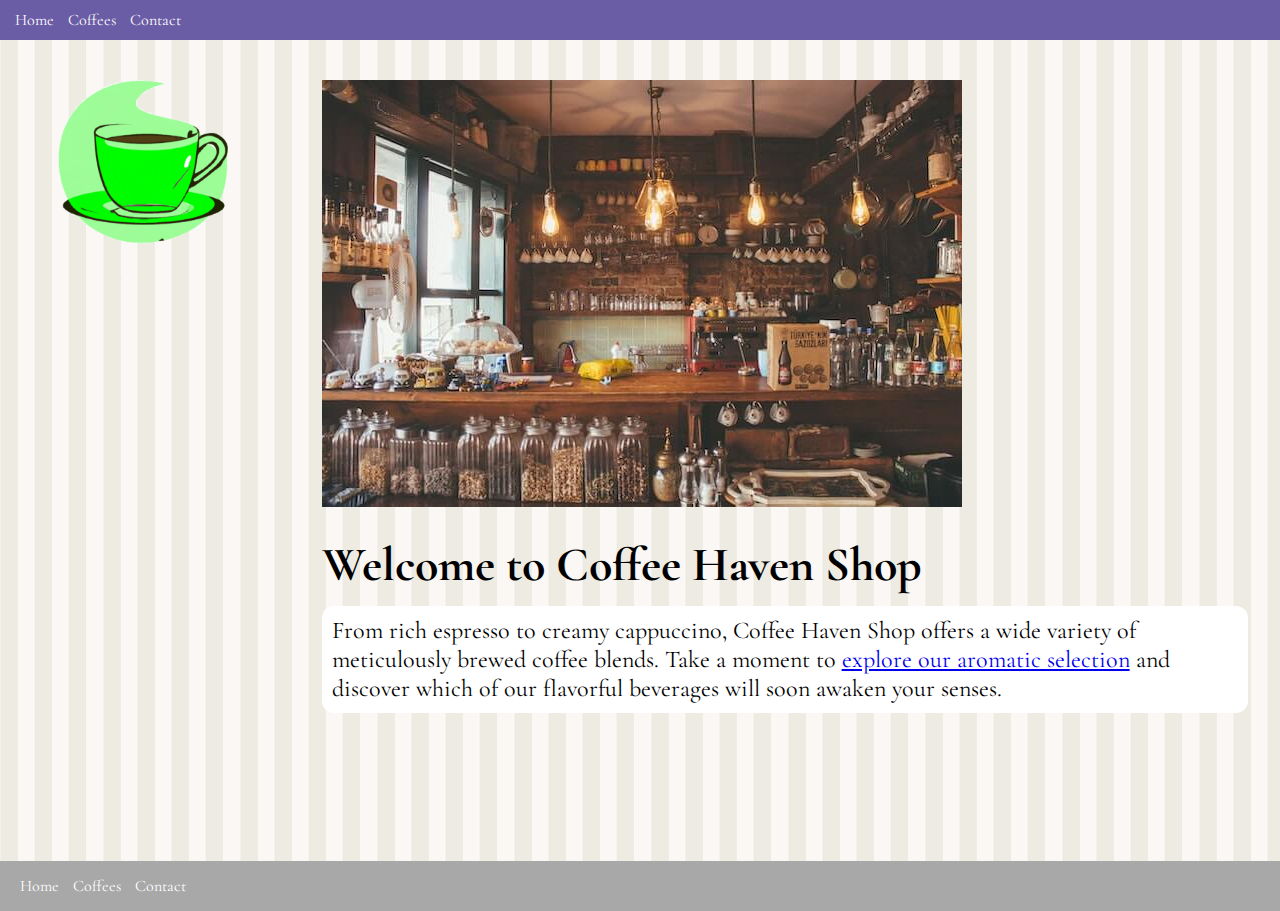
<file: index.html>
<!DOCTYPE html>
<html lang="en">
  <head>
    <meta charset="UTF-8" />
    <meta name="viewport" content="width=device-width, initial-scale=1.0" />
    <title>Home | Coffee Haven Shop</title>
    <link rel="preconnect" href="https://fonts.googleapis.com" />
    <link rel="preconnect" href="https://fonts.gstatic.com" crossorigin />
    <link
      href="https://fonts.googleapis.com/css2?family=Cormorant+Garamond:ital,wght@0,300;0,700;1,300&display=swap"
      rel="stylesheet"
    />
    <link rel="stylesheet" href="styles/site.css" />
    <style>
      h1 {
        font-size: 3em;
        margin-top: 0.5em;
      }

      .logo {
        width: 200px;
        height: 200px;
      }

      .banner {
        max-width: 100%;
      }

      .sub-title {
        background-color: #fff;
        font-size: 1.5em;
        padding: 10px;
        border-radius: 0.5em;
      }
    </style>
  </head>
  <body>
    <header>
      <nav aria-label="Header Links">
        <ul>
          <li><a href="/">Home</a></li>
          <li><a href="coffees.html">Coffees</a></li>
          <li><a href="contact.html">Contact</a></li>
        </ul>
      </nav>
    </header>
    <main>
      <aside>
        <img src="images/logo.png" class="logo" alt="Coffee Haven Shop" />
      </aside>

      <article>
        <img src="images/banner.jpg" class="banner" alt="Coffee Haven Shop" />
        <h1>Welcome to Coffee Haven Shop</h1>
        <p class="sub-title">
          From rich espresso to creamy cappuccino, Coffee Haven Shop offers a
          wide variety of meticulously brewed coffee blends. Take a moment to
          <a href="coffees.html">explore our aromatic selection</a> and discover
          which of our flavorful beverages will soon awaken your senses.
        </p>
      </article>
    </main>

    <footer>
      <nav aria-label="Footer Links">
        <ul>
          <li><a href="/">Home</a></li>
          <li><a href="coffees.html">Coffees</a></li>
          <li><a href="contact.html">Contact</a></li>
        </ul>
      </nav>
    </footer>
  </body>
</html>
</file>
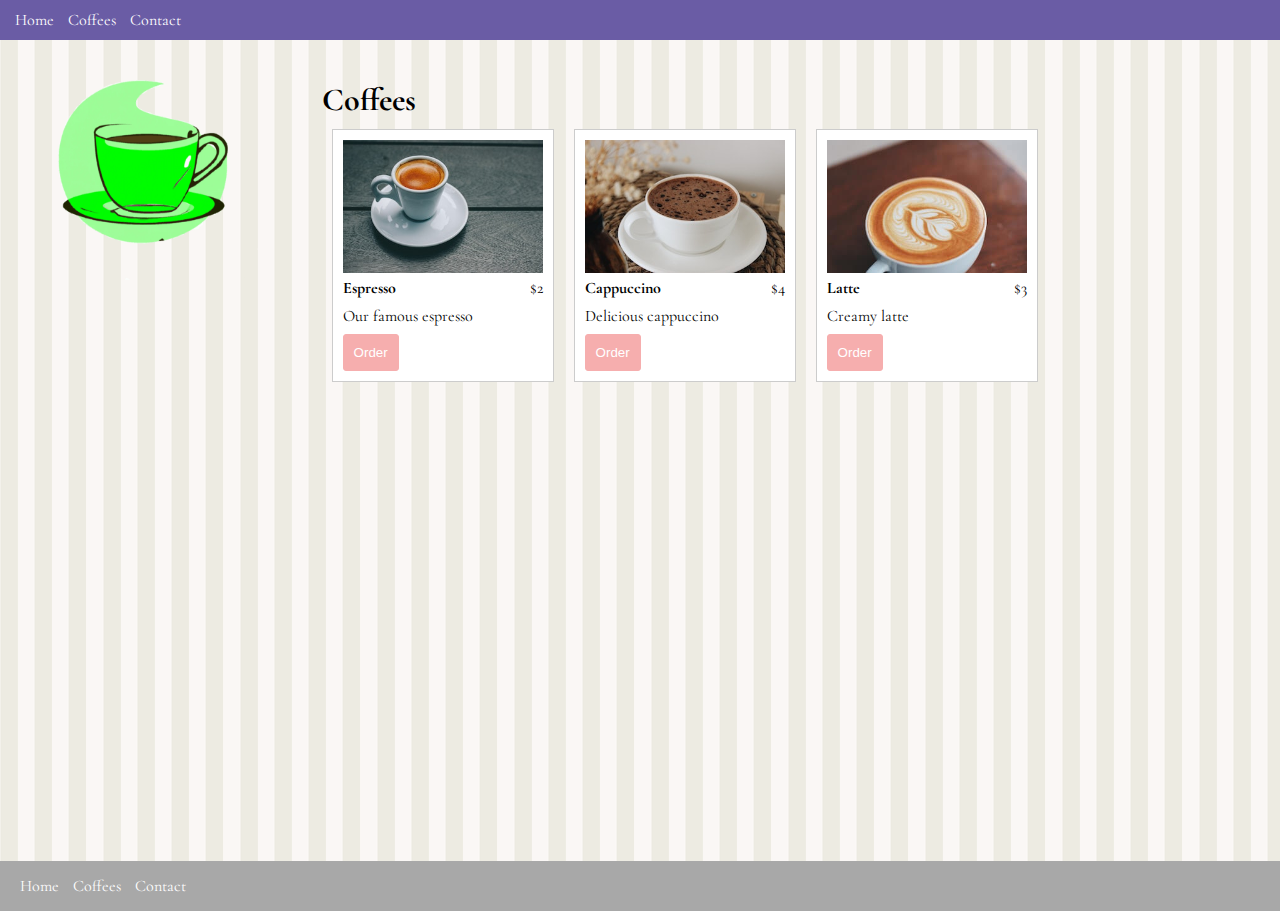
<file: coffees.html>
<!DOCTYPE html>
<html lang="en">
  <head>
    <meta charset="UTF-8" />
    <meta name="viewport" content="width=device-width, initial-scale=1.0" />
    <title>Coffees | Coffee Haven Shop</title>
    <link rel="preconnect" href="https://fonts.googleapis.com" />
    <link rel="preconnect" href="https://fonts.gstatic.com" crossorigin />
    <link
      href="https://fonts.googleapis.com/css2?family=Cormorant+Garamond:ital,wght@0,300;0,700;1,300&display=swap"
      rel="stylesheet"
    />
    <link rel="stylesheet" href="styles/site.css" />
  </head>
  <body>
    <header>
      <nav aria-label="Header Links">
        <ul>
          <li><a href="/">Home</a></li>
          <li><a href="coffees.html">Coffees</a></li>
          <li><a href="contact.html">Contact</a></li>
        </ul>
      </nav>
    </header>
    <main>
      <aside>
        <img src="images/logo.png" class="logo" alt="Coffee Haven Shop" />
      </aside>

      <article>
        <h1>Coffees</h1>

        <section class="columns-desktop">
          <div class="coffee">
            <img src="images/espresso.jpg" alt="Espresso" />
            <div class="columns">
              <div class="title">Espresso</div>
              <div class="price">$2</div>
            </div>
            <p class="desc">Our famous espresso</p>
            <button data-order="espresso">Order</button>
          </div>

          <div class="coffee">
            <img src="images/cappuccino.jpg" alt="Cappuccino" />
            <div class="columns">
              <div class="title">Cappuccino</div>
              <div class="price">$4</div>
            </div>
            <p class="desc">Delicious cappuccino</p>
            <button data-order="cappuccino">Order</button>
          </div>

          <div class="coffee">
            <img src="images/latte.jpg" alt="Latte" />
            <div class="columns">
              <div class="title">Latte</div>
              <div class="price">$3</div>
            </div>
            <p class="desc">Creamy latte</p>
            <button data-order="latte">Order</button>
          </div>
        </section>
      </article>
    </main>

    <footer>
      <nav aria-label="Footer Links">
        <ul>
          <li><a href="/">Home</a></li>
          <li><a href="coffees.html">Coffees</a></li>
          <li><a href="contact.html">Contact</a></li>
        </ul>
      </nav>
    </footer>

    <script src="js/coffee-script.js"></script>
  </body>
</html>
</file>
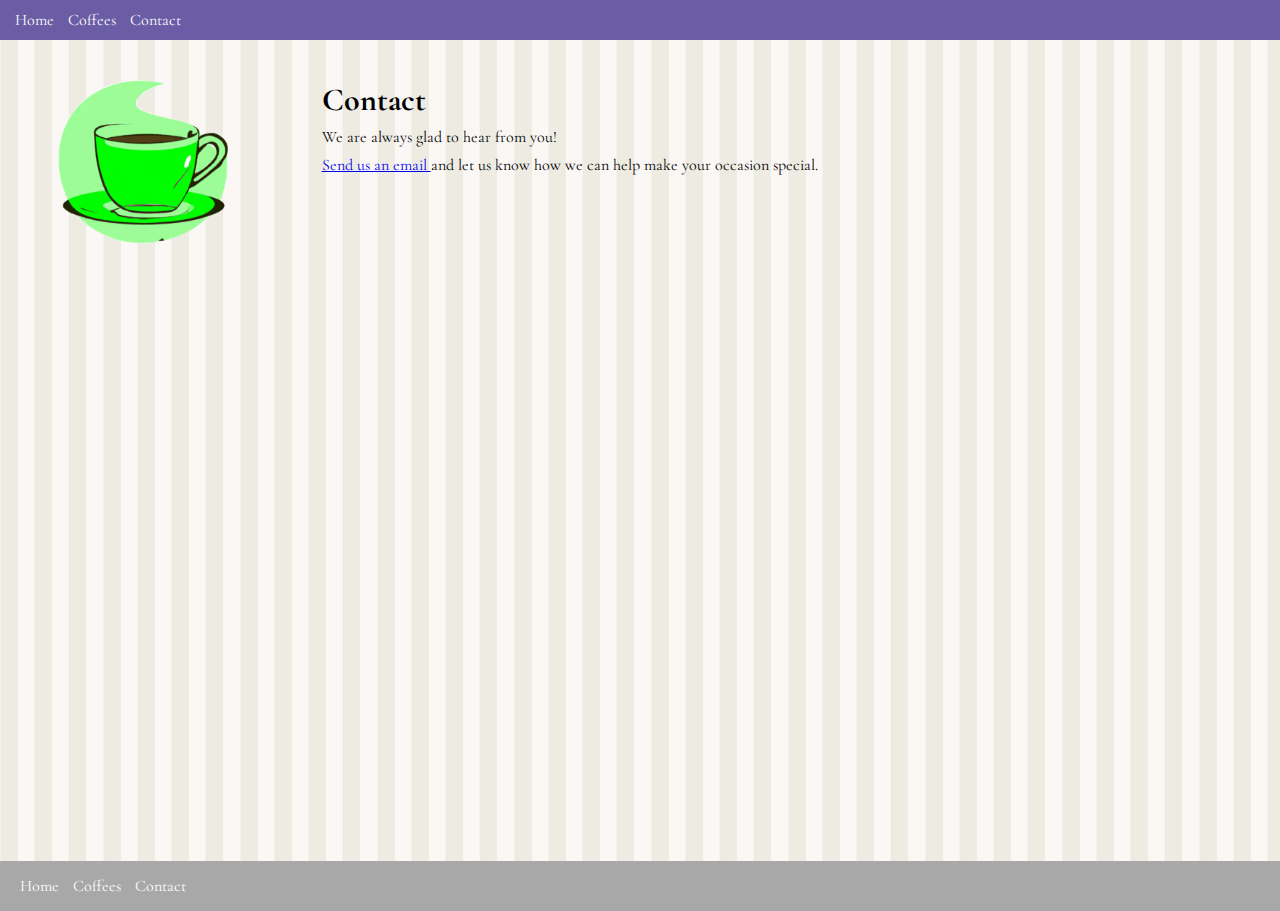
<file: contact.html>
<!DOCTYPE html>
<html lang="en">
  <head>
    <meta charset="UTF-8" />
    <meta name="viewport" content="width=device-width, initial-scale=1.0" />
    <title>Contact | Coffee Haven Shop</title>
    <link rel="preconnect" href="https://fonts.googleapis.com" />
    <link rel="preconnect" href="https://fonts.gstatic.com" crossorigin />
    <link
      href="https://fonts.googleapis.com/css2?family=Cormorant+Garamond:ital,wght@0,300;0,700;1,300&display=swap"
      rel="stylesheet"
    />
    <link rel="stylesheet" href="styles/site.css" />
  </head>
  <body>
    <header>
      <nav aria-label="Header Links">
        <ul>
          <li><a href="/">Home</a></li>
          <li><a href="coffees.html">Coffees</a></li>
          <li><a href="contact.html">Contact</a></li>
        </ul>
      </nav>
    </header>
    <main>
      <aside>
        <img src="images/logo.png" class="logo" alt="Coffee Haven Shop" />
      </aside>

      <article>
        <h1>Contact</h1>
        <p>We are always glad to hear from you!</p>
        <p>
          <a
            href="mailto:example@coffeehavenshop.com?subject=Interested%20in%20coffees"
            >Send us an email
          </a>
          and let us know how we can help make your occasion special.
        </p>
      </article>
    </main>

    <footer>
      <nav aria-label="Footer Links">
        <ul>
          <li><a href="/">Home</a></li>
          <li><a href="coffees.html">Coffees</a></li>
          <li><a href="contact.html">Contact</a></li>
        </ul>
      </nav>
    </footer>
  </body>
</html>
</file>
<file: styles/site.css>
* {
  margin: 0;
}

html,
body {
  height: 100%;
}

body {
  font-family: 'Cormorant Garamond', serif;
  background-color: #f1f1f1;
}

p {
  margin: 0.5em 0;
}

header {
  position: fixed;
  top: 0;
  left: 0;
  width: 100%;
  background-color: #6a5ca5;
  padding: 10px;
}

nav a:visited,
nav a:link {
  color: #fff;
  text-decoration: none;
}

nav > ul {
  display: inline;
  padding: 0;
}

nav > ul > li {
  display: inline-block;
  list-style: none;
  margin: 0 5px;
}

main {
  background-image: url(../images/background.png);
  padding-top: 3em;
  padding-bottom: 3em;
  min-height: 85%;
}

footer {
  padding: 15px;
  background-color: #a8a8a8;
}

aside,
article {
  padding: 2em;
}

aside {
  text-align: center;
}

article {
  width: 75%;
}

.logo {
  width: 200px;
  height: 200px;
}

.columns {
  display: flex;
}

@media only screen and (min-width: 768px) {
  main {
    display: flex;
  }

  aside {
    margin-left: 2%;
  }

  .columns-desktop {
    display: flex;
  }
}

/* Coffees */
.coffee {
  width: 200px;
  padding: 10px;
  margin: 10px;
  background-color: #fff;
  border: solid 1px #ccc;
}

.coffee img {
  width: 100%;
}

.coffee .title {
  font-weight: bold;
}

.coffee .price {
  text-align: right;
}

.coffee .columns div {
  width: 50%;
}

.coffee button {
  background-color: #f6aeae;
  padding: 10px;
  border: solid 1px #f6aeae;
  cursor: pointer;
  border-radius: 3px;
  color: #fff;
}
</file>
